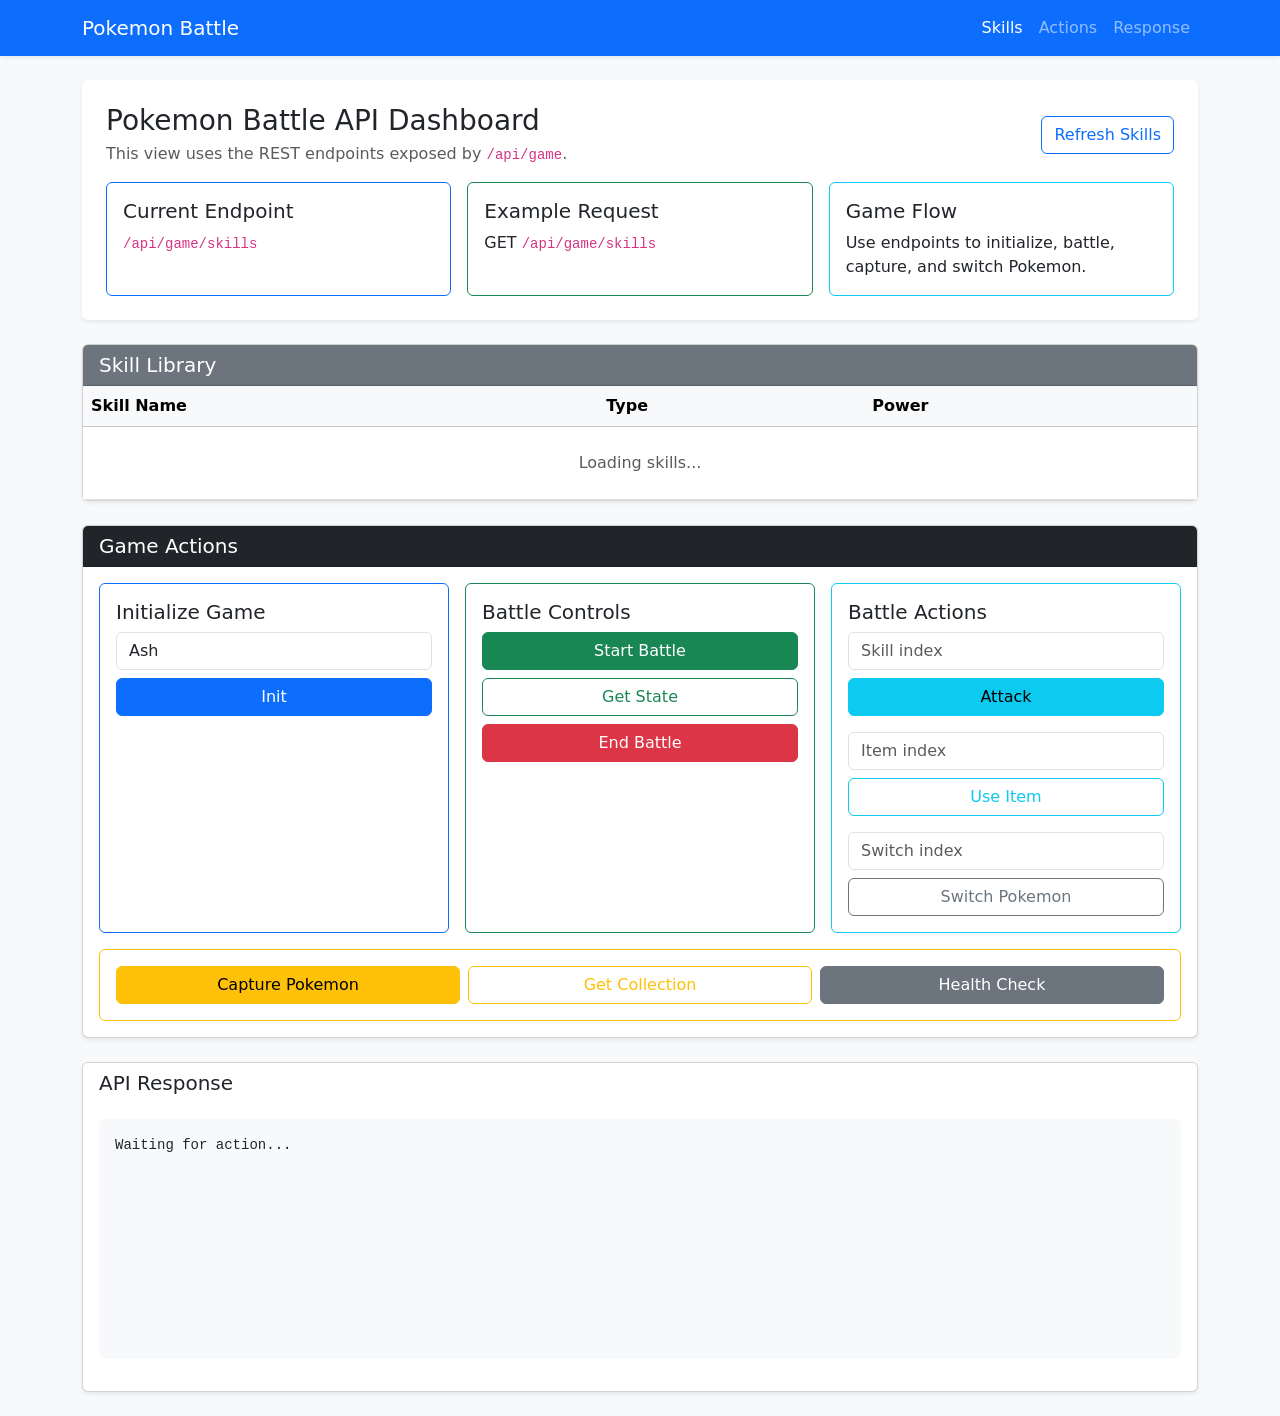
<file: PokemonBattle/PokemonBattle/src/main/resources/templates/index.html>
﻿<!DOCTYPE html>
<html xmlns:th="http://www.thymeleaf.org">

<head>
    <meta charset="UTF-8">
    <meta name="viewport" content="width=device-width, initial-scale=1.0">
    <title>Pokemon Battle</title>
    <link rel="stylesheet" href="https://cdn.jsdelivr.net/npm/bootstrap@5.3.2/dist/css/bootstrap.min.css" crossorigin="anonymous">
    <link rel="stylesheet" th:href="@{/css/style.css}">
</head>

<body class="bg-light">
    <nav class="navbar navbar-expand-lg navbar-dark bg-primary shadow-sm">
        <div class="container">
            <a class="navbar-brand" href="#">Pokemon Battle</a>
            <button class="navbar-toggler" type="button" data-bs-toggle="collapse" data-bs-target="#navbarNav"
                aria-controls="navbarNav" aria-expanded="false" aria-label="Toggle navigation">
                <span class="navbar-toggler-icon"></span>
            </button>
            <div class="collapse navbar-collapse" id="navbarNav">
                <ul class="navbar-nav ms-auto">
                    <li class="nav-item">
                        <a class="nav-link active" aria-current="page" href="#skills-section">Skills</a>
                    </li>
                    <li class="nav-item">
                        <a class="nav-link" href="#actions-section">Actions</a>
                    </li>
                    <li class="nav-item">
                        <a class="nav-link" href="#response-section">Response</a>
                    </li>
                </ul>
            </div>
        </div>
    </nav>

    <main class="container py-4">
        <div class="row mb-4">
            <div class="col-12">
                <div class="bg-white rounded shadow-sm p-4">
                    <div class="d-flex justify-content-between align-items-center mb-3">
                        <div>
                            <h1 class="h3 mb-1">Pokemon Battle API Dashboard</h1>
                            <p class="text-muted mb-0">This view uses the REST endpoints exposed by <code>/api/game</code>.</p>
                        </div>
                        <button class="btn btn-outline-primary" id="refreshSkills">Refresh Skills</button>
                    </div>

                    <div class="row g-3">
                        <div class="col-md-4">
                            <div class="card border-primary h-100">
                                <div class="card-body">
                                    <h5 class="card-title">Current Endpoint</h5>
                                    <p class="card-text mb-0"><code>/api/game/skills</code></p>
                                </div>
                            </div>
                        </div>
                        <div class="col-md-4">
                            <div class="card border-success h-100">
                                <div class="card-body">
                                    <h5 class="card-title">Example Request</h5>
                                    <p class="card-text mb-0">GET <code>/api/game/skills</code></p>
                                </div>
                            </div>
                        </div>
                        <div class="col-md-4">
                            <div class="card border-info h-100">
                                <div class="card-body">
                                    <h5 class="card-title">Game Flow</h5>
                                    <p class="card-text mb-0">Use endpoints to initialize, battle, capture, and switch Pokemon.</p>
                                </div>
                            </div>
                        </div>
                    </div>
                </div>
            </div>
        </div>

        <section id="skills-section" class="row mb-4">
            <div class="col-12">
                <div class="card shadow-sm">
                    <div class="card-header bg-secondary text-white">
                        <h2 class="h5 mb-0">Skill Library</h2>
                    </div>
                    <div class="card-body p-0">
                        <div class="table-responsive">
                            <table class="table table-hover mb-0">
                                <thead class="table-light">
                                    <tr>
                                        <th scope="col">Skill Name</th>
                                        <th scope="col">Type</th>
                                        <th scope="col">Power</th>
                                    </tr>
                                </thead>
                                <tbody id="skillsTableBody">
                                    <tr>
                                        <td colspan="3" class="text-center py-4 text-muted">Loading skills...</td>
                                    </tr>
                                </tbody>
                            </table>
                        </div>
                    </div>
                </div>
            </div>
        </section>

        <section id="actions-section" class="row mb-4">
            <div class="col-12">
                <div class="card shadow-sm">
                    <div class="card-header bg-dark text-white">
                        <h2 class="h5 mb-0">Game Actions</h2>
                    </div>
                    <div class="card-body">
                        <div class="row g-3">
                            <div class="col-lg-4">
                                <div class="card border-primary h-100">
                                    <div class="card-body">
                                        <h5 class="card-title">Initialize Game</h5>
                                        <form id="initForm" class="row g-2">
                                            <div class="col-12">
                                                <input type="text" class="form-control" id="playerName" value="Ash" placeholder="Player name">
                                            </div>
                                            <div class="col-12">
                                                <button type="submit" class="btn btn-primary w-100">Init</button>
                                            </div>
                                        </form>
                                    </div>
                                </div>
                            </div>

                            <div class="col-lg-4">
                                <div class="card border-success h-100">
                                    <div class="card-body d-flex flex-column">
                                        <h5 class="card-title">Battle Controls</h5>
                                        <button class="btn btn-success mb-2" id="startBattle">Start Battle</button>
                                        <button class="btn btn-outline-success mb-2" id="battleState">Get State</button>
                                        <button class="btn btn-danger mb-2" id="endBattle">End Battle</button>
                                    </div>
                                </div>
                            </div>

                            <div class="col-lg-4">
                                <div class="card border-info h-100">
                                    <div class="card-body">
                                        <h5 class="card-title">Battle Actions</h5>
                                        <form id="attackForm" class="row g-2 mb-3">
                                            <div class="col-12">
                                                <input type="number" min="0" class="form-control" id="skillIndex" placeholder="Skill index">
                                            </div>
                                            <div class="col-12">
                                                <button type="submit" class="btn btn-info w-100">Attack</button>
                                            </div>
                                        </form>
                                        <form id="useItemForm" class="row g-2 mb-3">
                                            <div class="col-12">
                                                <input type="number" min="0" class="form-control" id="itemIndex" placeholder="Item index">
                                            </div>
                                            <div class="col-12">
                                                <button type="submit" class="btn btn-outline-info w-100">Use Item</button>
                                            </div>
                                        </form>
                                        <form id="switchForm" class="row g-2">
                                            <div class="col-12">
                                                <input type="number" min="0" class="form-control" id="switchIndex" placeholder="Switch index">
                                            </div>
                                            <div class="col-12">
                                                <button type="submit" class="btn btn-outline-secondary w-100">Switch Pokemon</button>
                                            </div>
                                        </form>
                                    </div>
                                </div>
                            </div>

                            <div class="col-lg-12">
                                <div class="card border-warning h-100">
                                    <div class="card-body d-flex flex-column flex-md-row gap-2">
                                        <button class="btn btn-warning w-100" id="capturePokemon">Capture Pokemon</button>
                                        <button class="btn btn-outline-warning w-100" id="getCollection">Get Collection</button>
                                        <button class="btn btn-secondary w-100" id="healthCheck">Health Check</button>
                                    </div>
                                </div>
                            </div>
                        </div>
                    </div>
                </div>
            </div>
        </section>

        <section id="response-section" class="row">
            <div class="col-12">
                <div class="card shadow-sm">
                    <div class="card-header bg-white border-bottom-0">
                        <h2 class="h5 mb-0">API Response</h2>
                    </div>
                    <div class="card-body">
                        <pre id="apiResponse" class="bg-light p-3 rounded text-break" style="min-height: 240px;">Waiting for action...</pre>
                    </div>
                </div>
            </div>
        </section>
    </main>

    <script src="https://cdn.jsdelivr.net/npm/bootstrap@5.3.2/dist/js/bootstrap.bundle.min.js" crossorigin="anonymous"></script>
    <script th:src="@{/js/main.js}"></script>
</body>

</html>
</file>
